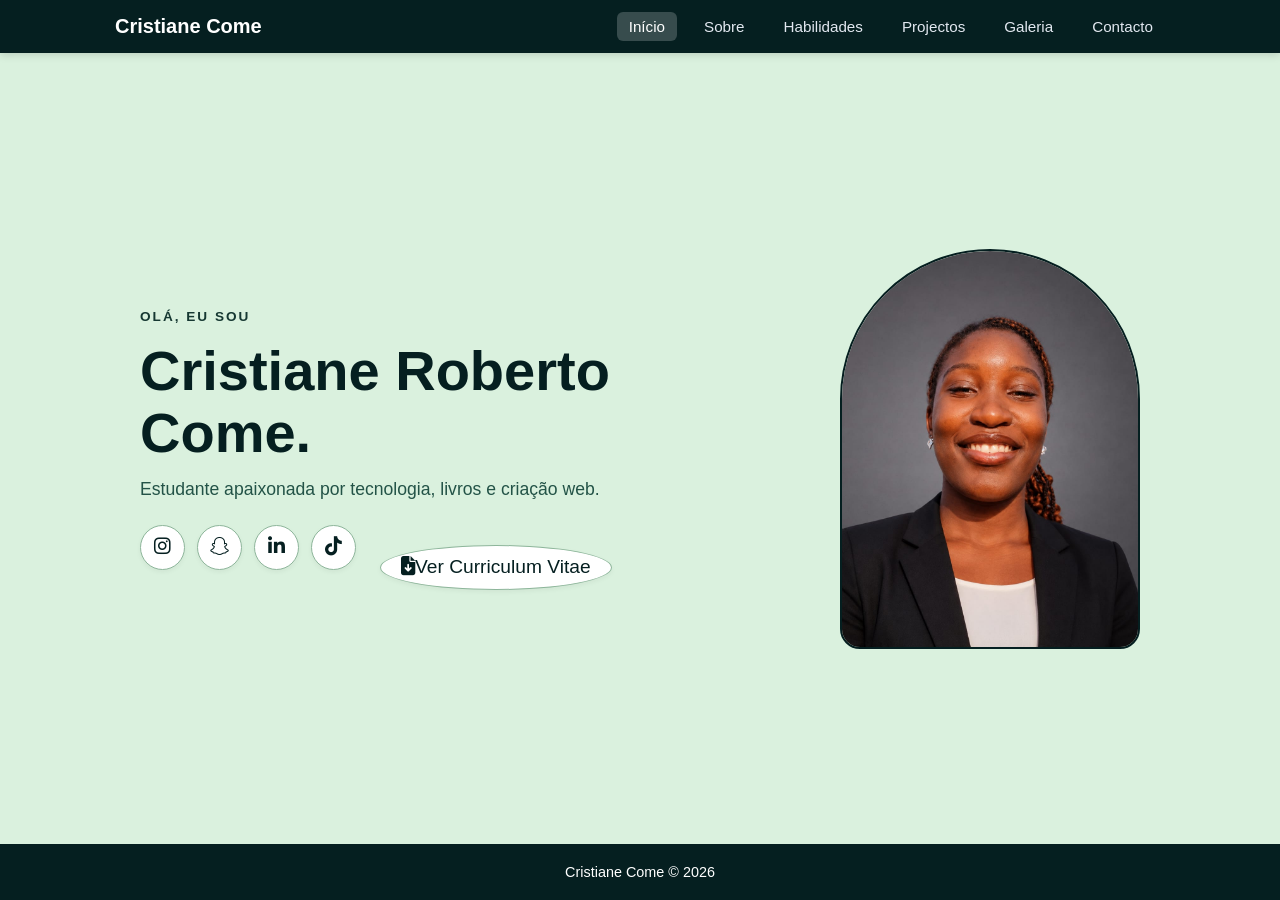
<file: Novo Portfolio/Index.html>
<!DOCTYPE html>
<html lang="pt">
<head>
    <meta charset="UTF-8">
    <meta name="viewport" content="width=device-width, initial-scale=1.0">
    <title>Inicio</title>
       <link rel="stylesheet" href="style.css">
    <link rel="stylesheet" href="https://cdnjs.cloudflare.com/ajax/libs/font-awesome/6.4.0/css/all.min.css">
    
   <style>
:root {
    --primary-blue: #051f20;
    --accent-blue: #163832;
    --bg-gray: #daf1de; 
    --card-white: #ffffff;
    --text-dark: #051f20;
    --text-muted: #235347;
    --border-color: #8eb69b;
}


        * {
            margin: 0;
            padding: 0;
            box-sizing: border-box;
            font-family: 'Segoe UI', Tahoma, Geneva, Verdana, sans-serif;
        }

        body {
            background-color: var(--bg-gray);
            color: var(--text-dark);
            min-height: 100vh;
            display: flex;
            flex-direction: column;
        }

        .header {
            background-color: var(--primary-blue);
            position: sticky;
            top: 0;
            width: 100%;
            z-index: 1000;
            box-shadow: 0 2px 8px rgba(0,0,0,0.15);
        }

        .nav-container {
            max-width: 1100px;
            margin: 0 auto;
            padding: 15px 25px;
            display: flex;
            justify-content: space-between;
            align-items: center;
        }

        .logo {
            color: #ffffff;
            font-size: 1.25rem;
            font-weight: 700;
            text-decoration: none;
        }

        .nav-menu ul {
            display: flex;
            list-style: none;
            gap: 15px;
        }

        .nav-menu a {
            color: #e2e8f0;
            text-decoration: none;
            font-size: 0.95rem;
            font-weight: 500;
            padding: 6px 12px;
            border-radius: 6px;
            transition: all 0.2s ease;
        }

        .nav-menu a:hover,
        .nav-menu a.active {
            color: #ffffff;
            background-color: rgba(255, 255, 255, 0.2);
        }

        .hero-section {
            flex: 1;
            display: flex;
            align-items: center;
            justify-content: center;
            padding: 60px 25px;
        }

        .hero-container {
            max-width: 1000px;
            width: 100%;
            display: flex;
            align-items: center;
            justify-content: space-between;
            gap: 40px;
        }

        .greeting {
            font-size: 0.85rem;
            font-weight: 700;
            letter-spacing: 2px;
            color: var(--accent-blue);
        }

        .hero-text h1 {
            font-size: 3.5rem;
            line-height: 1.1;
            margin: 15px 0;
            color: var(--text-dark);
        }

        .surname {
            color: var(--primary-blue);
        }

        .subtitle {
            font-size: 1.1rem;
            color: var(--text-muted);
            margin-bottom: 25px;
        }

        .social-links {
            display: flex;
            gap: 12px;
        }

        .social-links a {
            display: flex;
            align-items: center;
            justify-content: center;
            width: 45px;
            height: 45px;
            border-radius: 50%;
            background-color: #ffffff;
            color: var(--primary-blue);
            border: 1px solid var(--border-color);
            font-size: 1.2rem;
            text-decoration: none;
            transition: all 0.2s;
            box-shadow: 0 2px 5px rgba(0,0,0,0.05);
        }

        .social-links a:hover {
            background-color: var(--primary-blue);
            color: #ffffff;
        }

        .arch-frame {
            width: 300px;
            height: 400px;
            border: 2px solid var(--primary-blue);
            border-radius: 150px 150px 20px 20px;
            overflow: hidden;
            background-color: #ffffff;
        }

        .arch-frame img {
            width: 100%;
            height: 100%;
            object-fit: cover;
        }

        .footer {
            text-align: center;
            padding: 20px;
            background-color: var(--primary-blue);
            color: #ffffff;
            font-size: 0.9rem;
            margin-top: auto;
        }

        .footer p {
    display: flex;
    align-items: center;
    justify-content: center;
    gap: 6px;
}
    </style>
</head>
<body>

    <header class="header">
        <div class="nav-container">
            <a href="Index.html" class="logo">Cristiane Come</a>
            <nav class="nav-menu">
                <ul>
                    <li><a href="Index.html" class="active">Início</a></li>
                    <li><a href="sobre.html">Sobre</a></li>
                    <li><a href="habilidades.html">Habilidades</a></li>
                    <li><a href="projectos.html">Projectos</a></li>
                    <li><a href="galeria.html">Galeria</a></li>
                    <li><a href="contacto.html">Contacto</a></li>
                </ul>
            </nav>
        </div>
    </header>

    <main class="hero-section">
        <div class="hero-container">
            
            <div class="hero-text">
                <span class="greeting">OLÁ, EU SOU</span>
                <h1>Cristiane Roberto <br><span class="surname">Come.</span></h1>
                <p class="subtitle">Estudante apaixonada por tecnologia, livros e criação web.</p>

                <div class="social-links">
                    <a href="https://www.instagram.com/cristiane__roberto?utm_source=qr&stkn=enU1NDM0eDBkemVl" target="_blank" title="Instagram"><i class="fa-brands fa-instagram"></i></a>
                    <a href="https://www.snapchat.com/add/cristycome?share_id=EvkukbNnXRA&locale=pt-MZ" title="Snapchat"><i class="fa-brands fa-snapchat"></i></a>
                    <a href="https://www.linkedin.com/in/cristiane-come-282336314?utm_source=share_via&utm_content=profile&utm_medium=member_androidt="_blank" title="LinkedIn"><i class="fa-brands fa-linkedin-in"></i></a>
                    <a href="https://www.tiktok.com/@little.little_foxx?_r=1&_t=ZS-99n2wJpp1Hw" target="_blank" title="TikTok"><i class="fa-brands fa-tiktok"></i></a>
                    <br>
                <div style="margin-top: 20px;">
                <a href="Curriculum.pdf" download class="btn-project" style="width: auto; padding: 10px 20px; display: inline-flex;">
              <i class="fa-solid fa-file-arrow-down"></i> Ver Curriculum Vitae
              </a>
</div>
                </div>
            </div>

            <div class="hero-image-wrapper">
                <div class="arch-frame">
                    <img src="Imagens/Foto5.jpeg" alt="Foto de Cristiane Come">
                </div>
            </div>

        </div>
    </main>

    <footer class="footer">
    <p>Cristiane Come &copy; 2026</p>

</body>
</html>
</file>
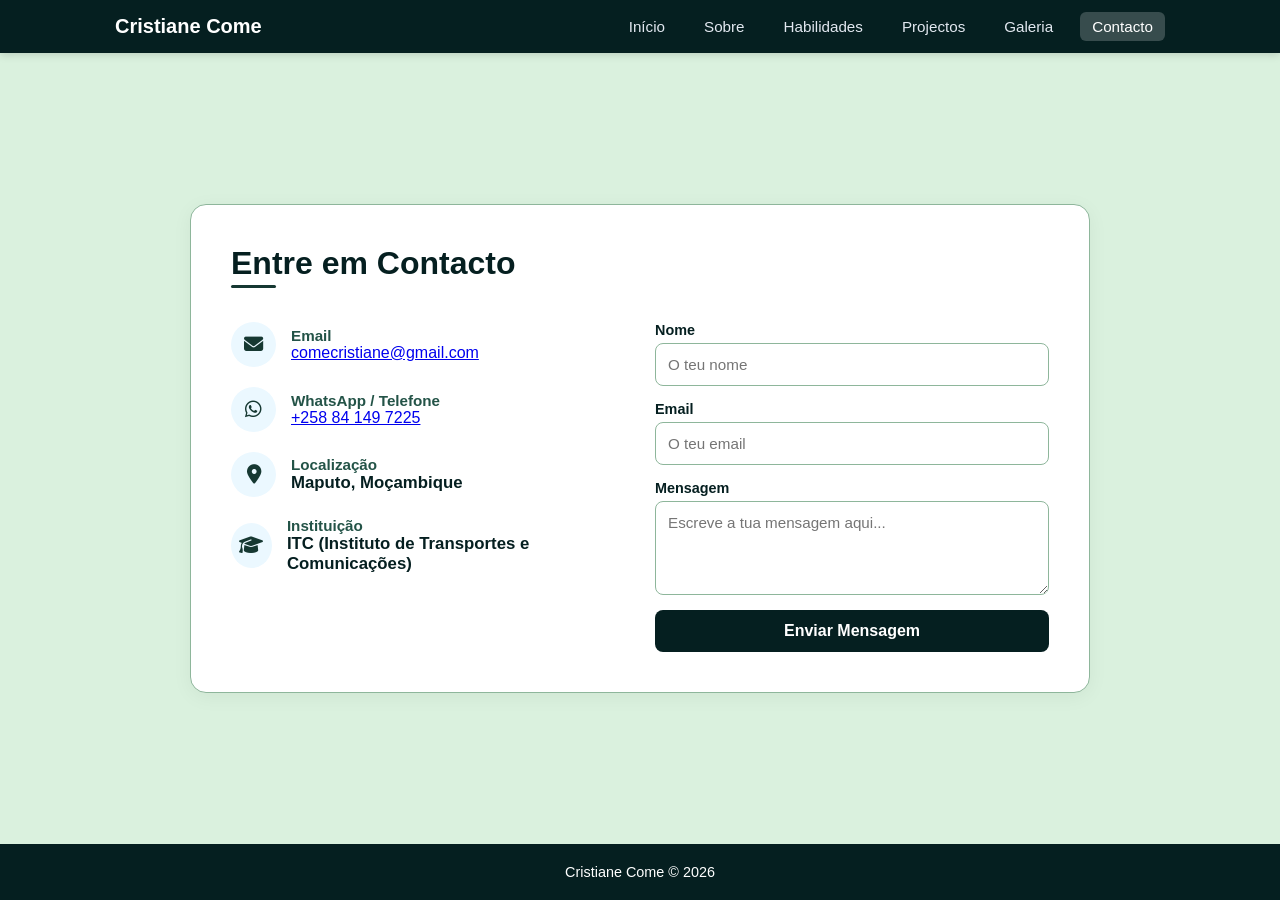
<file: Novo Portfolio/contacto.html>
<!DOCTYPE html>
<html lang="pt">
<head>
    <meta charset="UTF-8">
    <meta name="viewport" content="width=device-width, initial-scale=1.0">
    <title>Contacto</title>
       <link rel="stylesheet" href="style.css">
    <link rel="stylesheet" href="https://cdnjs.cloudflare.com/ajax/libs/font-awesome/6.4.0/css/all.min.css">
    
   <style>
:root {
    --primary-blue: #051f20;
    --accent-blue: #163832;
    --bg-gray: #daf1de; 
    --card-white: #ffffff;
    --text-dark: #051f20;
    --text-muted: #235347;
    --border-color: #8eb69b;
}

        * {
            margin: 0;
            padding: 0;
            box-sizing: border-box;
            font-family: 'Segoe UI', Tahoma, Geneva, Verdana, sans-serif;
        }

        body {
            background-color: var(--bg-gray);
            color: var(--text-dark);
            min-height: 100vh;
            display: flex;
            flex-direction: column;
        }

        .header {
            background-color: var(--primary-blue);
            position: sticky;
            top: 0;
            width: 100%;
            z-index: 1000;
            box-shadow: 0 2px 8px rgba(0,0,0,0.15);
        }

        .nav-container {
            max-width: 1100px;
            margin: 0 auto;
            padding: 15px 25px;
            display: flex;
            justify-content: space-between;
            align-items: center;
        }

        .logo {
            color: #ffffff;
            font-size: 1.25rem;
            font-weight: 700;
            text-decoration: none;
        }

        .nav-menu ul {
            display: flex;
            list-style: none;
            gap: 15px;
        }

        .nav-menu a {
            color: #e2e8f0;
            text-decoration: none;
            font-size: 0.95rem;
            font-weight: 500;
            padding: 6px 12px;
            border-radius: 6px;
            transition: all 0.2s ease;
        }

        .nav-menu a:hover,
        .nav-menu a.active {
            color: #ffffff;
            background-color: rgba(255, 255, 255, 0.2);
        }

        .page-content {
            flex: 1;
            display: flex;
            align-items: center;
            justify-content: center;
            padding: 50px 20px;
        }

        .section-container {
            width: 100%;
            max-width: 900px;
        }

        .content-card {
            background-color: var(--card-white);
            padding: 40px;
            border-radius: 16px;
            box-shadow: 0 4px 20px rgba(0, 0, 0, 0.05);
            border: 1px solid var(--border-color);
        }

        .section-title {
            font-size: 2rem;
            color: var(--primary-blue);
            margin-bottom: 25px;
            position: relative;
            display: inline-block;
        }

        .section-title::after {
            content: '';
            position: absolute;
            bottom: -6px;
            left: 0;
            width: 45px;
            height: 3px;
            background-color: var(--accent-blue);
            border-radius: 2px;
        }

        .contact-container {
            display: grid;
            grid-template-columns: repeat(auto-fit, minmax(280px, 1fr));
            gap: 30px;
            margin-top: 15px;
        }

        .contact-info {
            display: flex;
            flex-direction: column;
            gap: 20px;
        }

        .info-item {
            display: flex;
            align-items: center;
            gap: 15px;
        }

        .info-icon {
            width: 45px;
            height: 45px;
            background-color: #ebf8ff;
            color: var(--accent-blue);
            border-radius: 50%;
            display: flex;
            align-items: center;
            justify-content: center;
            font-size: 1.2rem;
        }

        .info-text h4 {
            font-size: 0.95rem;
            color: var(--text-muted);
        }

        .info-text p {
            font-size: 1.05rem;
            font-weight: 600;
            color: var(--primary-blue);
        }

        .contact-form {
            display: flex;
            flex-direction: column;
            gap: 15px;
        }

        .form-group {
            display: flex;
            flex-direction: column;
            gap: 5px;
        }

        .form-group label {
            font-size: 0.9rem;
            font-weight: 600;
            color: var(--text-dark);
        }

        .form-group input,
        .form-group textarea {
            padding: 12px;
            border: 1px solid var(--border-color);
            border-radius: 8px;
            font-size: 0.95rem;
            outline: none;
            transition: border-color 0.2s;
        }

        .form-group input:focus,
        .form-group textarea:focus {
            border-color: var(--accent-blue);
        }

        .btn-submit {
            background-color: var(--primary-blue);
            color: #ffffff;
            border: none;
            padding: 12px;
            border-radius: 8px;
            font-size: 1rem;
            font-weight: 600;
            cursor: pointer;
            transition: background-color 0.2s;
        }

        .btn-submit:hover {
            background-color: var(--accent-blue);
        }

        .footer {
            text-align: center;
            padding: 20px;
            background-color: var(--primary-blue);
            color: #ffffff;
            font-size: 0.9rem;
            margin-top: auto;
        }

        .footer p {
    display: flex;
    align-items: center;
    justify-content: center;
    gap: 6px;
}

    </style>
</head>
<body>

    <header class="header">
        <div class="nav-container">
            <a href="Index.html" class="logo">Cristiane Come</a>
            <nav class="nav-menu">
                <ul>
                    <li><a href="Index.html">Início</a></li>
                    <li><a href="sobre.html">Sobre</a></li>
                    <li><a href="habilidades.html">Habilidades</a></li>
                    <li><a href="projectos.html">Projectos</a></li>
                    <li><a href="galeria.html">Galeria</a></li>
                    <li><a href="contacto.html" class="active">Contacto</a></li>
                </ul>
            </nav>
        </div>
    </header>

    <main class="page-content">
        <section class="section-container">
            <div class="content-card">
                <h2 class="section-title">Entre em Contacto</h2>
                
                <div class="contact-container">
                    
                    <div class="contact-info">
                   <div class="info-item">
                   <div class="info-icon"><i class="fa-solid fa-envelope"></i></div>
                <div class="info-text">
                <h4>Email</h4>
                <a href="https://mail.google.com/mail/?view=cm&fs=1&to=comecristiane@gmail.com" target="_blank" class="contact-link">
                         comecristiane@gmail.com
                </a>
             </div>
                </div>

    <div class="info-item">
        <div class="info-icon"><i class="fa-brands fa-whatsapp"></i></div>
        <div class="info-text">
            <h4>WhatsApp / Telefone</h4>
            <a href="https://wa.me/258841497225" target="_blank" class="contact-link">
                +258 84 149 7225
            </a>
        </div>
    </div>
                        <div class="info-item">
                            <div class="info-icon"><i class="fa-solid fa-location-dot"></i></div>
                            <div class="info-text">
                                <h4>Localização</h4>
                                <p>Maputo, Moçambique</p>
                            </div>
                        </div>

                        <div class="info-item">
                            <div class="info-icon"><i class="fa-solid fa-graduation-cap"></i></div>
                            <div class="info-text">
                                <h4>Instituição</h4>
                                <p>ITC (Instituto de Transportes e Comunicações)</p>
                            </div>
                        </div>
                    </div>

                    <form class="contact-form" action="#" method="POST">
                        <div class="form-group">
                            <label for="nome">Nome</label>
                            <input type="text" id="nome" placeholder="O teu nome" required>
                        </div>

                        <div class="form-group">
                            <label for="email">Email</label>
                            <input type="email" id="email" placeholder="O teu email" required>
                        </div>

                        <div class="form-group">
                            <label for="mensagem">Mensagem</label>
                            <textarea id="mensagem" rows="4" placeholder="Escreve a tua mensagem aqui..." required></textarea>
                        </div>

                        <button type="submit" class="btn-submit">Enviar Mensagem</button>
                    </form>

                </div>
            </div>
        </section>
    </main>
 
<footer class="footer">
    <p>Cristiane Come &copy; 2026</p>
</footer>

</body>
</html>
</file>
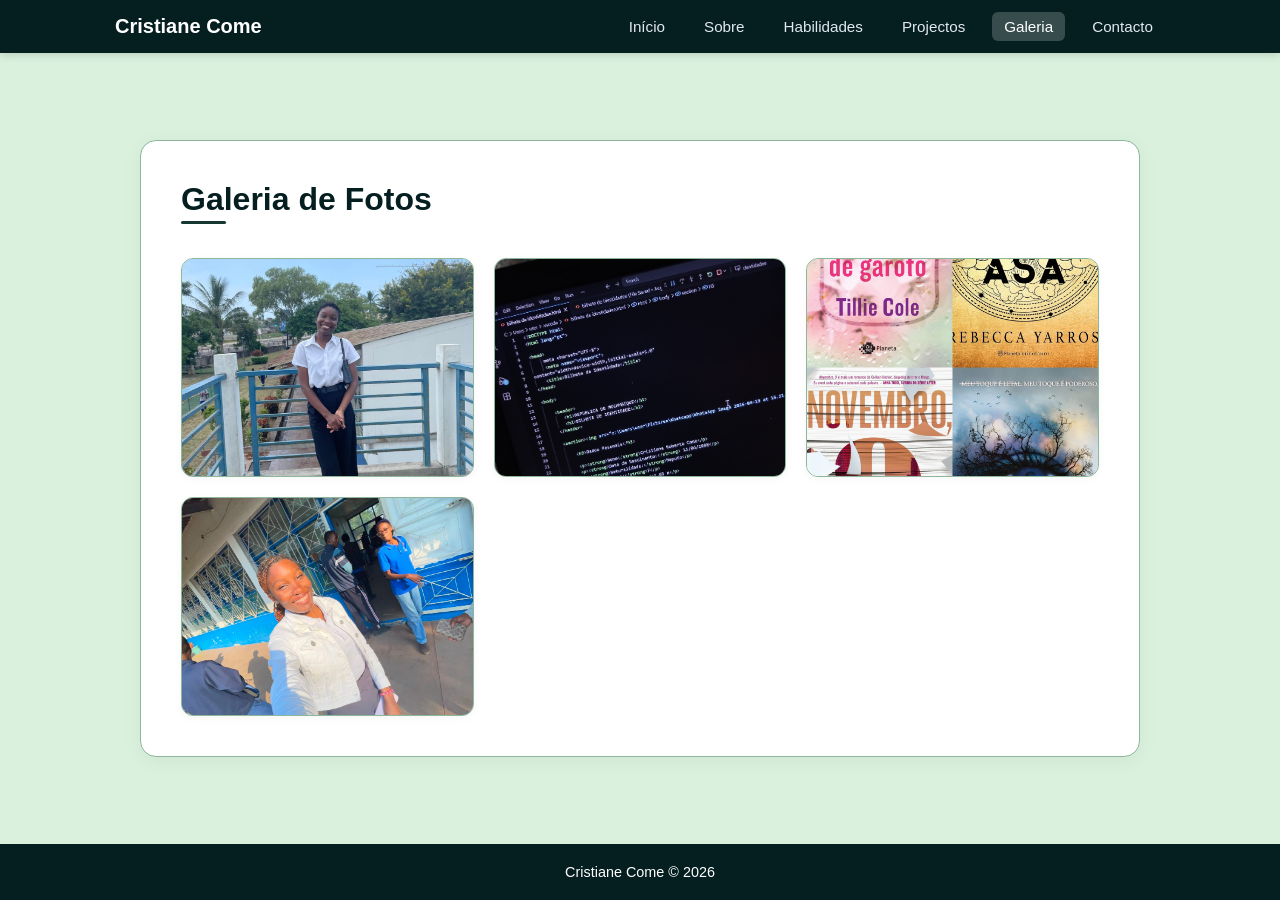
<file: Novo Portfolio/galeria.html>
<!DOCTYPE html>
<html lang="pt">
<head>
    <meta charset="UTF-8">
    <meta name="viewport" content="width=device-width, initial-scale=1.0">
    <title>Galeria</title>
       <link rel="stylesheet" href="style.css">
    <link rel="stylesheet" href="https://cdnjs.cloudflare.com/ajax/libs/font-awesome/6.4.0/css/all.min.css">
    
     <style>
:root {
    --primary-blue: #051f20;
    --accent-blue: #163832;
    --bg-gray: #daf1de; 
    --card-white: #ffffff;
    --text-dark: #051f20;
    --text-muted: #235347;
    --border-color: #8eb69b;
}
        * {
            margin: 0;
            padding: 0;
            box-sizing: border-box;
            font-family: 'Segoe UI', Tahoma, Geneva, Verdana, sans-serif;
        }

        body {
            background-color: var(--bg-gray);
            color: var(--text-dark);
            min-height: 100vh;
            display: flex;
            flex-direction: column;
        }

        .header {
            background-color: var(--primary-blue);
            position: sticky;
            top: 0;
            width: 100%;
            z-index: 1000;
            box-shadow: 0 2px 8px rgba(0,0,0,0.15);
        }

        .nav-container {
            max-width: 1100px;
            margin: 0 auto;
            padding: 15px 25px;
            display: flex;
            justify-content: space-between;
            align-items: center;
        }

        .logo {
            color: #ffffff;
            font-size: 1.25rem;
            font-weight: 700;
            text-decoration: none;
        }

        .nav-menu ul {
            display: flex;
            list-style: none;
            gap: 15px;
        }

        .nav-menu a {
            color: #e2e8f0;
            text-decoration: none;
            font-size: 0.95rem;
            font-weight: 500;
            padding: 6px 12px;
            border-radius: 6px;
            transition: all 0.2s ease;
        }

        .nav-menu a:hover,
        .nav-menu a.active {
            color: #ffffff;
            background-color: rgba(255, 255, 255, 0.2);
        }

        .page-content {
            flex: 1;
            display: flex;
            align-items: center;
            justify-content: center;
            padding: 50px 20px;
        }

        .section-container {
            width: 100%;
            max-width: 1000px;
        }

        .content-card {
            background-color: var(--card-white);
            padding: 40px;
            border-radius: 16px;
            box-shadow: 0 4px 20px rgba(0, 0, 0, 0.05);
            border: 1px solid var(--border-color);
        }

        .section-title {
            font-size: 2rem;
            color: var(--primary-blue);
            margin-bottom: 25px;
            position: relative;
            display: inline-block;
        }

        .section-title::after {
            content: '';
            position: absolute;
            bottom: -6px;
            left: 0;
            width: 45px;
            height: 3px;
            background-color: var(--accent-blue);
            border-radius: 2px;
        }

        .gallery-grid {
            display: grid;
            grid-template-columns: repeat(auto-fill, minmax(280px, 1fr));
            gap: 20px;
            margin-top: 15px;
        }

        .gallery-item {
            position: relative;
            border-radius: 12px;
            overflow: hidden;
            background-color: var(--bg-gray);
            border: 1px solid var(--border-color);
            aspect-ratio: 4 / 3;
            box-shadow: 0 2px 8px rgba(0,0,0,0.04);
        }

        .gallery-item img {
            width: 100%;
            height: 100%;
            object-fit: cover;
            transition: transform 0.3s ease;
        }

        .gallery-item:hover img {
            transform: scale(1.05);
        }

        .overlay {
            position: absolute;
            bottom: 0;
            left: 0;
            right: 0;
            background: linear-gradient(transparent, rgba(15, 23, 42, 0.8));
            color: #ffffff;
            padding: 20px 15px 12px 15px;
            font-size: 0.9rem;
            font-weight: 500;
        }

         .footer {
            text-align: center;
            padding: 20px;
            background-color: var(--primary-blue);
            color: #ffffff;
            font-size: 0.9rem;
            margin-top: auto;
        } 

         .footer p {
            display: flex;
            align-items: center;
            justify-content: center;
            gap: 6px;
        }
    </style>
</head>
<body>

    <header class="header">
        <div class="nav-container">
            <a href="Index.html" class="logo">Cristiane Come</a>
            <nav class="nav-menu">
                <ul>
                    <li><a href="Index.html">Início</a></li>
                    <li><a href="sobre.html">Sobre</a></li>
                    <li><a href="habilidades.html">Habilidades</a></li>
                    <li><a href="projectos.html">Projectos</a></li>
                    <li><a href="galeria.html" class="active">Galeria</a></li>
                    <li><a href="contacto.html">Contacto</a></li>
                </ul>
            </nav>
        </div>
    </header>

    <main class="page-content">
        <section class="section-container">
            <div class="content-card">
                <h2 class="section-title">Galeria de Fotos</h2>
                
                <div class="gallery-grid">
                    
                    <div class="gallery-item">
                        <img src="Imagens/Foto2.jpeg" alt="Atividade Académica">
                    </div>

                    <div class="gallery-item">
                        <img src="Imagens/momento de estudo.jpg" alt="Momentos de Estudo">
                    </div>

                    <div class="gallery-item">
                        <img src="Imagens/leiruras.jpg" alt="Leituras Favoritas">
                    </div>

                    <div class="gallery-item">
                        <img src="Imagens/Foto3.jpg" alt="Eventos e Atividades">
                    </div>

                </div>
            </div>
        </section>
    </main>
    
    <footer class="footer">
    <p>Cristiane Come &copy; 2026</p>

</body>
</html>
</file>
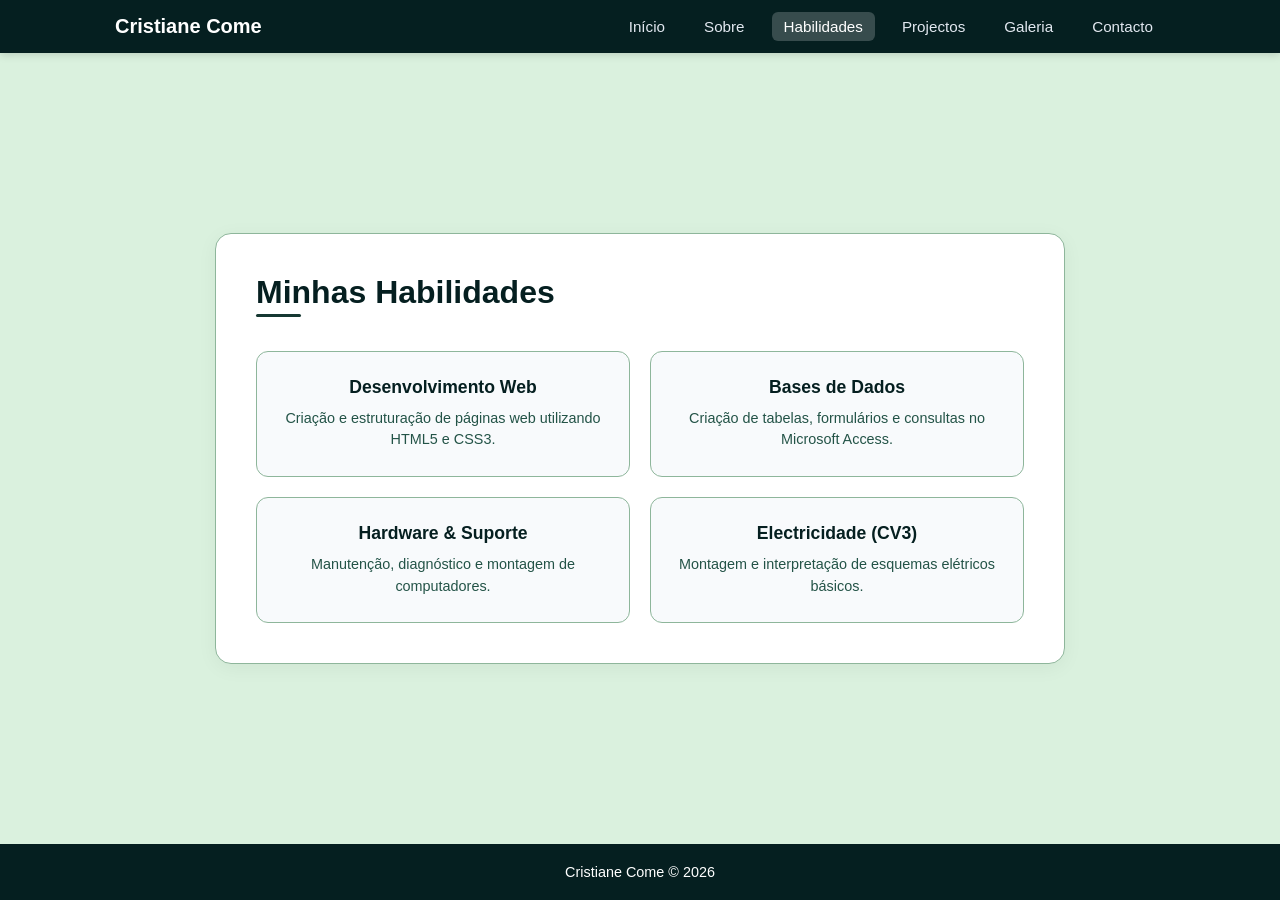
<file: Novo Portfolio/habilidades.html>
<!DOCTYPE html>
<html lang="pt">
<head>
    <meta charset="UTF-8">
    <meta name="viewport" content="width=device-width, initial-scale=1.0">
    <title>Habilidades</title>
   <link rel="stylesheet" href="style.css">
    <link rel="stylesheet" href="https://cdnjs.cloudflare.com/ajax/libs/font-awesome/6.4.0/css/all.min.css">
    
     <style>
:root {
    --primary-blue: #051f20;
    --accent-blue: #163832;
    --bg-gray: #daf1de; 
    --card-white: #ffffff;
    --text-dark: #051f20;
    --text-muted: #235347;
    --border-color: #8eb69b;
}
        * {
            margin: 0;
            padding: 0;
            box-sizing: border-box;
            font-family: 'Segoe UI', Tahoma, Geneva, Verdana, sans-serif;
        }

        body {
            background-color: var(--bg-gray);
            color: var(--text-dark);
            min-height: 100vh;
            display: flex;
            flex-direction: column;
        }

        .header {
            background-color: var(--primary-blue);
            position: sticky;
            top: 0;
            width: 100%;
            z-index: 1000;
            box-shadow: 0 2px 8px rgba(0,0,0,0.15);
        }

        .nav-container {
            max-width: 1100px;
            margin: 0 auto;
            padding: 15px 25px;
            display: flex;
            justify-content: space-between;
            align-items: center;
        }

        .logo {
            color: #ffffff;
            font-size: 1.25rem;
            font-weight: 700;
            text-decoration: none;
        }

        .nav-menu ul {
            display: flex;
            list-style: none;
            gap: 15px;
        }

        .nav-menu a {
            color: #e2e8f0;
            text-decoration: none;
            font-size: 0.95rem;
            font-weight: 500;
            padding: 6px 12px;
            border-radius: 6px;
            transition: all 0.2s ease;
        }

        .nav-menu a:hover,
        .nav-menu a.active {
            color: #ffffff;
            background-color: rgba(255, 255, 255, 0.2);
        }

        .page-content {
            flex: 1;
            display: flex;
            align-items: center;
            justify-content: center;
            padding: 50px 20px;
        }

        .section-container {
            width: 100%;
            max-width: 850px;
        }

        .content-card {
            background-color: var(--card-white);
            padding: 40px;
            border-radius: 16px;
            box-shadow: 0 4px 20px rgba(0, 0, 0, 0.05);
            border: 1px solid var(--border-color);
        }

        .section-title {
            font-size: 2rem;
            color: var(--primary-blue);
            margin-bottom: 25px;
            position: relative;
            display: inline-block;
        }

        .section-title::after {
            content: '';
            position: absolute;
            bottom: -6px;
            left: 0;
            width: 45px;
            height: 3px;
            background-color: var(--accent-blue);
            border-radius: 2px;
        }

        .skills-grid {
            display: grid;
            grid-template-columns: repeat(auto-fit, minmax(250px, 1fr));
            gap: 20px;
            margin-top: 15px;
        }

        .skill-box {
            background-color: #f8fafc;
            border: 1px solid var(--border-color);
            border-radius: 12px;
            padding: 25px;
            text-align: center;
            transition: transform 0.2s;
        }

        .skill-box:hover {
            transform: translateY(-3px);
        }

        .skill-icon {
            font-size: 2.2rem;
            color: var(--accent-blue);
            margin-bottom: 15px;
        }

        .skill-box h3 {
            font-size: 1.1rem;
            color: var(--primary-blue);
            margin-bottom: 10px;
        }

        .skill-box p {
            font-size: 0.9rem;
            color: var(--text-muted);
            line-height: 1.5;
        }

        .footer {
            text-align: center;
            padding: 20px;
            background-color: var(--primary-blue);
            color: #ffffff;
            font-size: 0.9rem;
            margin-top: auto;
        }

        .footer p {
            display: flex;
            align-items: center;
            justify-content: center;
            gap: 6px;
        }
    </style>
</head>
<body>

    <header class="header">
        <div class="nav-container">
            <a href="Index.html" class="logo">Cristiane Come</a>
            <nav class="nav-menu">
                <ul>
                    <li><a href="Index.html">Início</a></li>
                    <li><a href="sobre.html">Sobre</a></li>
                    <li><a href="habilidades.html" class="active">Habilidades</a></li>
                    <li><a href="projectos.html">Projectos</a></li>
                    <li><a href="galeria.html">Galeria</a></li>
                    <li><a href="contacto.html">Contacto</a></li>
                </ul>
            </nav>
        </div>
    </header>

    <main class="page-content">
        <section class="section-container">
            <div class="content-card">
                <h2 class="section-title">Minhas Habilidades</h2>
                
                <div class="skills-grid">

                    <div class="skill-box">
                        <h3>Desenvolvimento Web</h3>
                        <p>Criação e estruturação de páginas web utilizando HTML5 e CSS3.</p>
                    </div>

                    <div class="skill-box">
                        <h3>Bases de Dados</h3>
                        <p>Criação de tabelas, formulários e consultas no Microsoft Access.</p>
                    </div>

                    <div class="skill-box">
                        <h3>Hardware & Suporte</h3>
                        <p>Manutenção, diagnóstico e montagem de computadores.</p>
                    </div>

                    <div class="skill-box">
                        <h3>Electricidade (CV3)</h3>
                        <p>Montagem e interpretação de esquemas elétricos básicos.</p>
                    </div>

                </div>
            </div>
        </section>
    </main>

    
    <footer class="footer">
    <p>Cristiane Come &copy; 2026</p>

</body>
</html>
</file>
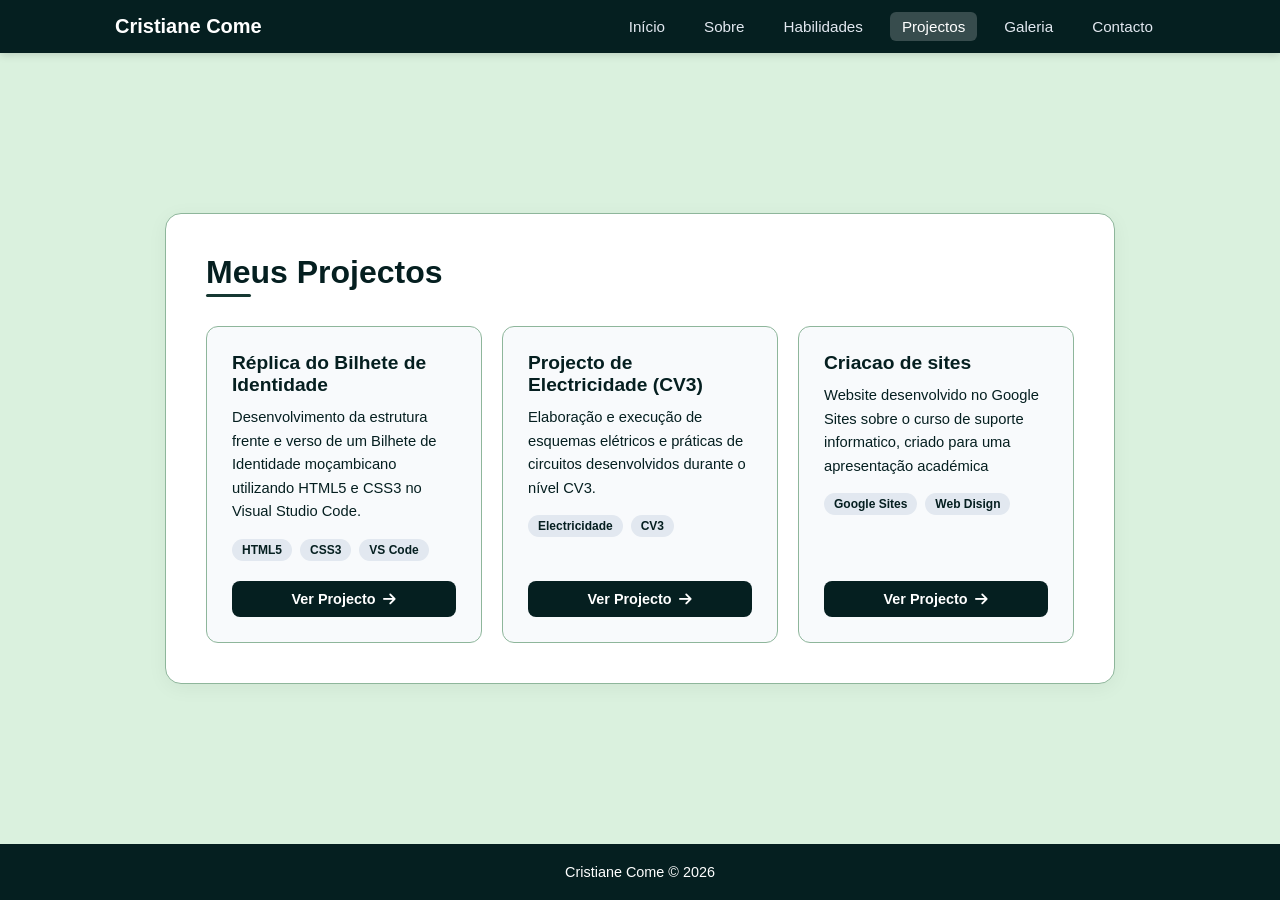
<file: Novo Portfolio/projectos.html>
<!DOCTYPE html>
<html lang="pt">
<head>
    <meta charset="UTF-8">
    <meta name="viewport" content="width=device-width, initial-scale=1.0">
    <title>Projectos</title>
       <link rel="stylesheet" href="style.css">
    <link rel="stylesheet" href="https://cdnjs.cloudflare.com/ajax/libs/font-awesome/6.4.0/css/all.min.css">
    
    <style>
:root {
    --primary-blue: #051f20;
    --accent-blue: #163832;
    --bg-gray: #daf1de; 
    --card-white: #ffffff;
    --text-dark: #051f20;
    --text-muted: #235347;
    --border-color: #8eb69b;
}

        * {
            margin: 0;
            padding: 0;
            box-sizing: border-box;
            font-family: 'Segoe UI', Tahoma, Geneva, Verdana, sans-serif;
        }

        body {
            background-color: var(--bg-gray);
            color: var(--text-dark);
            min-height: 100vh;
            display: flex;
            flex-direction: column;
        }

        .header {
            background-color: var(--primary-blue);
            position: sticky;
            top: 0;
            width: 100%;
            z-index: 1000;
            box-shadow: 0 2px 8px rgba(0,0,0,0.15);
        }

        .nav-container {
            max-width: 1100px;
            margin: 0 auto;
            padding: 15px 25px;
            display: flex;
            justify-content: space-between;
            align-items: center;
        }

        .logo {
            color: #ffffff;
            font-size: 1.25rem;
            font-weight: 700;
            text-decoration: none;
        }

        .nav-menu ul {
            display: flex;
            list-style: none;
            gap: 15px;
        }

        .nav-menu a {
            color: #e2e8f0;
            text-decoration: none;
            font-size: 0.95rem;
            font-weight: 500;
            padding: 6px 12px;
            border-radius: 6px;
            transition: all 0.2s ease;
        }

        .nav-menu a:hover,
        .nav-menu a.active {
            color: #ffffff;
            background-color: rgba(255, 255, 255, 0.2);
        }

        .page-content {
            flex: 1;
            display: flex;
            align-items: center;
            justify-content: center;
            padding: 50px 20px;
        }

        .section-container {
            width: 100%;
            max-width: 950px;
        }

        .content-card {
            background-color: var(--card-white);
            padding: 40px;
            border-radius: 16px;
            box-shadow: 0 4px 20px rgba(0, 0, 0, 0.05);
            border: 1px solid var(--border-color);
        }

        .section-title {
            font-size: 2rem;
            color: var(--primary-blue);
            margin-bottom: 25px;
            position: relative;
            display: inline-block;
        }

        .section-title::after {
            content: '';
            position: absolute;
            bottom: -6px;
            left: 0;
            width: 45px;
            height: 3px;
            background-color: var(--accent-blue);
            border-radius: 2px;
        }

        .projects-grid {
            display: grid;
            grid-template-columns: repeat(auto-fit, minmax(270px, 1fr));
            gap: 20px;
            margin-top: 10px;
        }

        .project-card {
            border: 1px solid var(--border-color);
            border-radius: 12px;
            padding: 25px;
            background-color: #f8fafc;
            display: flex;
            flex-direction: column;
            justify-content: space-between;
            transition: transform 0.2s ease, box-shadow 0.2s ease;
        }

        .project-card:hover {
            transform: translateY(-4px);
            box-shadow: 0 6px 15px rgba(0, 0, 0, 0.08);
        }

        .project-icon {
            font-size: 2rem;
            color: var(--accent-blue);
            margin-bottom: 15px;
        }

        .project-card h3 {
            font-size: 1.2rem;
            color: var(--primary-blue);
            margin-bottom: 10px;
        }

        .project-card p {
            font-size: 0.92rem;
            color: var(--text-dark);
            line-height: 1.6;
            margin-bottom: 15px;
        }

        .tags {
            display: flex;
            gap: 8px;
            flex-wrap: wrap;
            margin-bottom: 20px;
        }

        .tag {
            background-color: #e2e8f0;
            color: var(--primary-blue);
            font-size: 0.75rem;
            font-weight: 600;
            padding: 4px 10px;
            border-radius: 20px;
        }

        .btn-project {
            display: inline-flex;
            align-items: center;
            justify-content: center;
            gap: 8px;
            width: 100%;
            padding: 10px;
            background-color: var(--primary-blue);
            color: #ffffff;
            text-decoration: none;
            font-size: 0.9rem;
            font-weight: 600;
            border-radius: 8px;
            transition: background-color 0.2s ease;
        }

        .btn-project:hover {
            background-color: var(--accent-blue);
        }

         .footer {
            text-align: center;
            padding: 20px;
            background-color: var(--primary-blue);
            color: #ffffff;
            font-size: 0.9rem;
            margin-top: auto;
        }

        .footer p {
            display: flex;
            align-items: center;
            justify-content: center;
            gap: 6px;
        }

    </style>
</head>
<body>

    <header class="header">
        <div class="nav-container">
            <a href="Index.html" class="logo">Cristiane Come</a>
            <nav class="nav-menu">
                <ul>
                    <li><a href="Index.html">Início</a></li>
                    <li><a href="sobre.html">Sobre</a></li>
                    <li><a href="habilidades.html">Habilidades</a></li>
                    <li><a href="projectos.html" class="active">Projectos</a></li>
                    <li><a href="galeria.html">Galeria</a></li>
                    <li><a href="contacto.html">Contacto</a></li>
                </ul>
            </nav>
        </div>
    </header>

    <main class="page-content">
        <section class="section-container">
            <div class="content-card">
                <h2 class="section-title">Meus Projectos</h2>
                
                <div class="projects-grid">

                    <div class="project-card">
                        <div>
                            <h3>Réplica do Bilhete de Identidade</h3>
                            <p>Desenvolvimento da estrutura frente e verso de um Bilhete de Identidade moçambicano utilizando HTML5 e CSS3 no Visual Studio Code.</p>
                            <div class="tags">
                                <span class="tag">HTML5</span>
                                <span class="tag">CSS3</span>
                                <span class="tag">VS Code</span>
                            </div>
                        </div>

                        <a href="ja nao sei.html" target="_blank" class="btn-project">
                            Ver Projecto <i class="fa-solid fa-arrow-right"></i>
                        </a>
                    </div>

                    <div class="project-card">
                        <div>
                            <h3>Projecto de Electricidade (CV3)</h3>
                            <p>Elaboração e execução de esquemas elétricos e práticas de circuitos desenvolvidos durante o nível CV3.</p>
                            <div class="tags">
                                <span class="tag">Electricidade</span>
                                <span class="tag">CV3</span>
                            </div>
                        </div>

                        <a href="Imagens/Electricidade.jpg" target="_blank" class="btn-project">
                            Ver Projecto <i class="fa-solid fa-arrow-right"></i>
                        </a>
                    </div>

                    <div class="project-card">
                        <div>
                            <h3>Criacao de sites</h3>
                            <p>Website desenvolvido no Google Sites sobre o curso de suporte informatico, criado para uma apresentação académica</p>
                            <div class="tags">
                                <span class="tag">Google Sites</span>
                                <span class="tag">Web Disign</span>
                            </div>
                        </div>

                        <a href="https://sites.google.com/view/engenhariainformticasuportetcn/sobre-a-autora-contacto" target="_blank" class="btn-project">
                            Ver Projecto <i class="fa-solid fa-arrow-right"></i>
                        </a>
                    </div>

                </div>
            </div>
        </section>
    </main>

    <footer class="footer">
    <p>Cristiane Come &copy; 2026</p>

</body>
</html
</file>
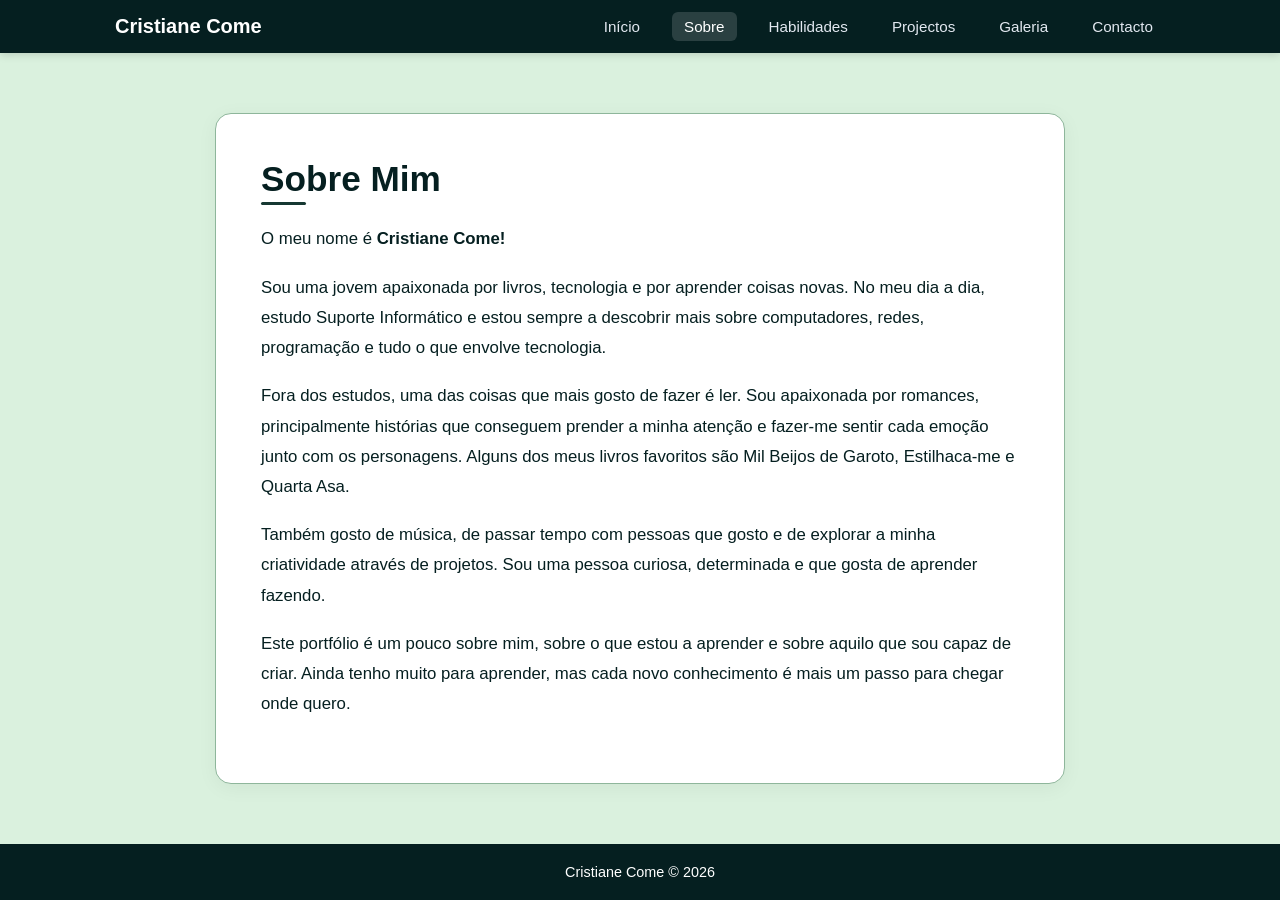
<file: Novo Portfolio/sobre.html>
<!DOCTYPE html>
<html lang="pt">
<head>
    <meta charset="UTF-8">
    <meta name="viewport" content="width=device-width, initial-scale=1.0">
    <title>Sobre Mim</title>
    <link rel="stylesheet" href="style.css">

    <style>
:root {
    --primary-blue: #051f20;
    --accent-blue: #163832;
    --bg-gray: #daf1de; 
    --card-white: #ffffff;
    --text-dark: #051f20;
    --text-muted: #235347;
    --border-color: #8eb69b;
}
</style>

</head>
<body>

    <header class="header">
        <div class="nav-container">
            <a href="Index.html" class="logo">Cristiane Come</a>
            <nav class="nav-menu">
                <ul>
                    <li><a href="Index.html">Início</a></li>
                    <li><a href="sobre.html" class="active">Sobre</a></li>
                    <li><a href="habilidades.html">Habilidades</a></li>
                    <li><a href="projectos.html">Projectos</a></li>
                    <li><a href="galeria.html">Galeria</a></li>
                    <li><a href="contacto.html">Contacto</a></li>
                </ul>
            </nav>
        </div>
    </header>

    <main class="page-content">
        <section class="section-container">
            <div class="content-card">
                <h2 class="section-title">Sobre Mim</h2>
                <div class="about-text-only">
                    <p>O meu nome é <strong>Cristiane Come!</strong>
                    <p>Sou uma jovem apaixonada por livros, tecnologia e por aprender coisas novas. No meu dia a dia, estudo Suporte Informático e estou sempre a descobrir mais sobre computadores, redes, programação e tudo o que envolve tecnologia.</p>
                    <p> Fora dos estudos, uma das coisas que mais gosto de fazer é ler. Sou apaixonada por romances, principalmente histórias que conseguem prender a minha atenção e fazer-me sentir cada emoção junto com os personagens. Alguns dos meus livros favoritos são Mil Beijos de Garoto, Estilhaca-me e Quarta Asa.</p>
                    <p>Também gosto de música, de passar tempo com pessoas que gosto e de explorar a minha criatividade através de projetos. Sou uma pessoa curiosa, determinada e que gosta de aprender fazendo.</p>

                <p> Este portfólio é um pouco sobre mim, sobre o que estou a aprender e sobre aquilo que sou capaz de criar. Ainda tenho muito para aprender, mas cada novo conhecimento é mais um passo para chegar onde quero. </p>
            </div>
        </section>
    </main>

<footer class="footer">
    <p>Cristiane Come &copy; 2026</p>

</body>
</html>
</file>
<file: Novo Portfolio/style.css>
:root {
    --primary-blue: #051f20;
    --accent-blue: #163832;
    --bg-gray: #daf1de; 
    --card-white: #ffffff;
    --text-dark: #051f20;
    --text-muted: #235347;
    --border-color: #8eb69b;
}

* {
    margin: 0;
    padding: 0;
    box-sizing: border-box;
    font-family: 'Segoe UI', Tahoma, Geneva, Verdana, sans-serif;
}

body {
    background-color: var(--bg-gray);
    color: var(--text-dark);
    min-height: 100vh;
    display: flex;
    flex-direction: column;
}

.header {
    background-color: var(--primary-blue);
    position: sticky;
    top: 0;
    width: 100%;
    z-index: 1000;
    box-shadow: 0 2px 8px rgba(0,0,0,0.15);
}

.nav-container {
    max-width: 1100px;
    margin: 0 auto;
    padding: 15px 25px;
    display: flex;
    justify-content: space-between;
    align-items: center;
}

.logo {
    color: #ffffff;
    font-size: 1.25rem;
    font-weight: 700;
    text-decoration: none;
}

.nav-menu ul {
    display: flex;
    list-style: none;
    gap: 20px;
}

.nav-menu a {
    color: #e2e8f0;
    text-decoration: none;
    font-size: 0.95rem;
    font-weight: 500;
    padding: 6px 12px;
    border-radius: 6px;
    transition: all 0.2s ease;
}

.nav-menu a:hover,
.nav-menu a.active {
    color: #ffffff;
    background-color: rgba(255, 255, 255, 0.15);
}

.page-content {
    flex: 1;
    display: flex;
    align-items: center;
    justify-content: center;
    padding: 50px 20px;
}

.section-container {
    width: 100%;
    max-width: 850px;
}

.content-card {
    background-color: var(--card-white);
    padding: 45px;
    border-radius: 16px;
    box-shadow: 0 4px 20px rgba(0, 0, 0, 0.05);
    border: 1px solid var(--border-color);
}

.section-title {
    font-size: 2.2rem;
    color: var(--primary-blue);
    margin-bottom: 25px;
    position: relative;
    display: inline-block;
}

.section-title::after {
    content: '';
    position: absolute;
    bottom: -6px;
    left: 0;
    width: 45px;
    height: 3px;
    background-color: var(--accent-blue);
    border-radius: 2px;
}

.about-text-only p {
    font-size: 1.05rem;
    line-height: 1.8;
    color: var(--text-dark);
    margin-bottom: 18px;
}

.about-text-only strong {
    color: var(--primary-blue);
}

.footer {
    text-align: center;
    padding: 20px;
    background-color: var(--primary-blue);
    color: #ffffff;
    font-size: 0.9rem;
    margin-top: auto;
}

.footer p {
    display: flex;
    align-items: center;
    justify-content: center;
    gap: 6px;
}
</file>
